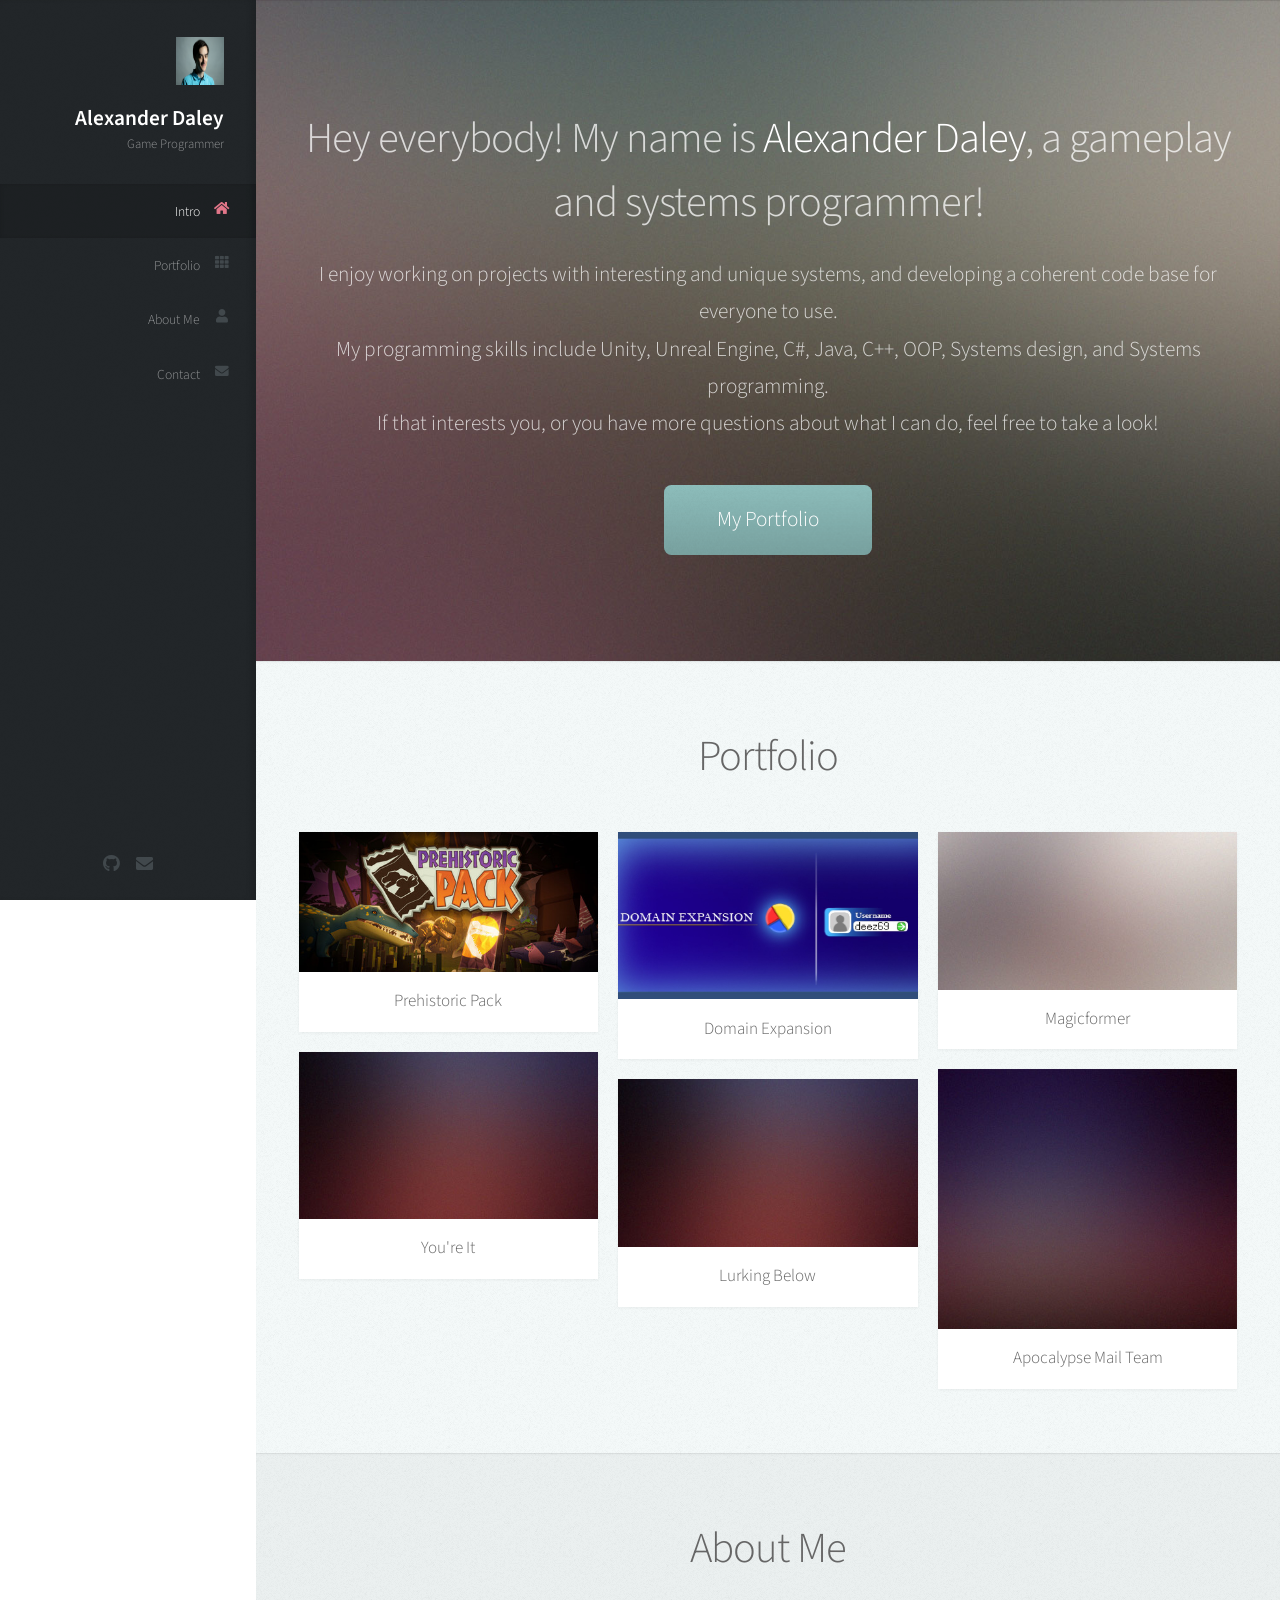
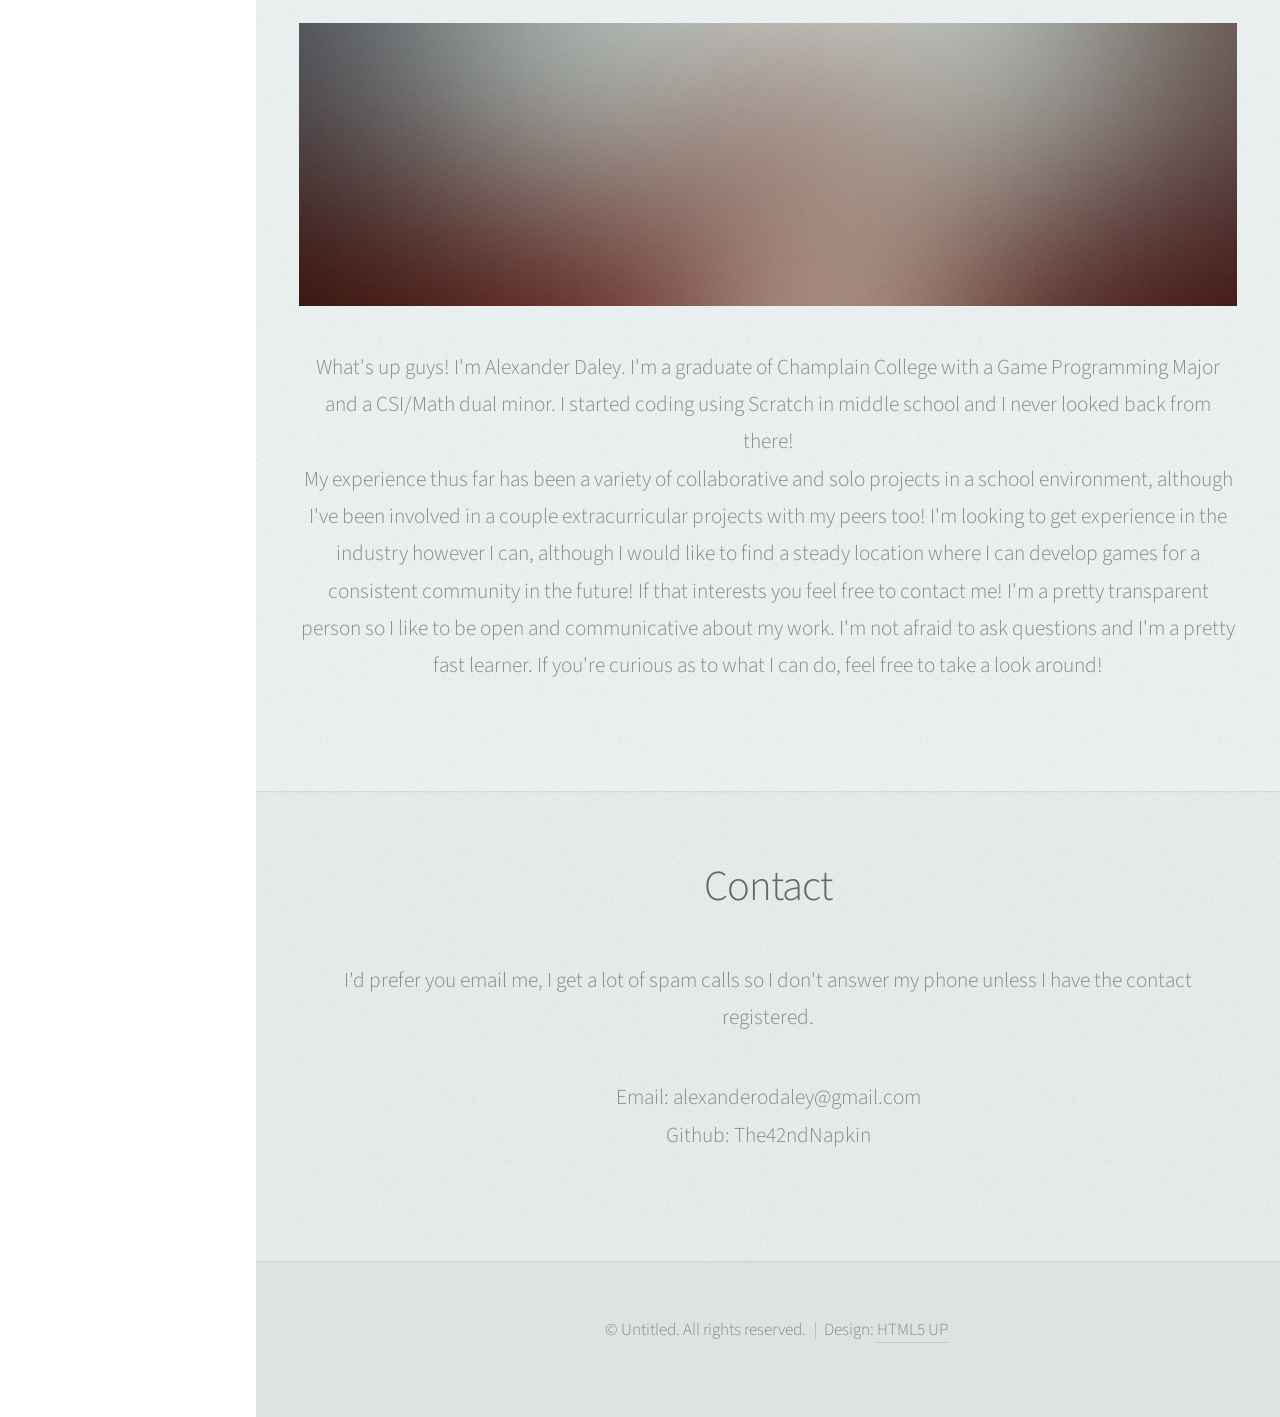
<file: index.html>
<!DOCTYPE HTML>
<!--
	Prologue by HTML5 UP
	html5up.net | @ajlkn
	Free for personal and commercial use under the CCA 3.0 license (html5up.net/license)
-->
<html>
	<head>
		<title>Alexander Daley</title>
		<meta charset="utf-8" />
		<meta name="viewport" content="width=device-width, initial-scale=1, user-scalable=no" />
		<link rel="stylesheet" href="assets/css/main.css" />
	</head>
	<body class="is-preload">

		<!-- Header -->
			<div id="header">

				<div class="top">

					<!-- Logo -->
						<div id="logo">
							<span class="image avatar48"><img src="images/AlexanderHeadshot.jpg" alt="" /></span>
							<h1 id="title">Alexander Daley</h1>
							<p>Game Programmer</p>
						</div>

					<!-- Nav -->
						<nav id="nav">
							<ul>
								<li><a href="#top" id="top-link"><span class="icon solid fa-home">Intro</span></a></li>
								<li><a href="#portfolio" id="portfolio-link"><span class="icon solid fa-th">Portfolio</span></a></li>
								<li><a href="#about" id="about-link"><span class="icon solid fa-user">About Me</span></a></li>
								<li><a href="#contact" id="contact-link"><span class="icon solid fa-envelope">Contact</span></a></li>
							</ul>
						</nav>

				</div>

				<div class="bottom">

					<!-- Social Icons -->
						<ul class="icons">
							<li><a href="https://github.com/The42ndNapkin" class="icon brands fa-github"><span class="label">Github</span></a></li>
							<li><a href="#" class="icon solid fa-envelope"><span class="label">Email</span></a></li>
						</ul>

				</div>

			</div>

		<!-- Main -->
			<div id="main">

				<!-- Intro -->
					<section id="top" class="one dark cover">
						<div class="container">

							<header>
								<h2 class="alt">Hey everybody!  My name is <strong>Alexander Daley</strong>, a gameplay and systems programmer!</h2>
								<p> I enjoy working on projects with interesting and unique systems, and developing a coherent code base for everyone to use.<br />
									My programming skills include Unity, Unreal Engine, C#, Java, C++, OOP, Systems design, and Systems programming.<br />
									If that interests you, or you have more questions about what I can do, feel free to take a look!</p>
								<!-- <a href="http://html5up.net/license">free</a>  This line is how you link to external pages with text (free is the text)-->
							</header>

							<footer>
								<a href="#portfolio" class="button scrolly">My Portfolio</a>
							</footer>

						</div>
					</section>

				<!-- Portfolio -->
					<section id="portfolio" class="two">
						<div class="container">

							<header>
								<h2>Portfolio</h2>
							</header>


							<div class="row">
								<div class="col-4 col-12-mobile">
									<article class="item">
										<a href="prehistoricPack.html" class="image fit"><img src="images/DinoPack/DinoPackHeader.jpg" alt="" /></a>
										<header>
											<h3>Prehistoric Pack</h3>
										</header>
									</article>
									<article class="item">
										<a href="#" class="image fit"><img src="images/pic05.jpg" alt="" /></a>
										<header>
											<h3>You're It</h3>
										</header>
									</article>
								</div>
								<div class="col-4 col-12-mobile">
									<article class="item">
										<a href="domainExpansion.html" class="image fit"><img src="images/DomainExpansion/DomainExpansionHeader.jpg" alt="" /></a>
										<header>
											<h3>Domain Expansion</h3>
										</header>
									</article>
									<article class="item">
										<a href="#" class="image fit"><img src="images/pic05.jpg" alt="" /></a>
										<header>
											<h3>Lurking Below</h3>
										</header>
									</article>
								</div>
								<div class="col-4 col-12-mobile">
									<article class="item">
										<a href="#" class="image fit"><img src="images/pic06.jpg" alt="" /></a>
										<header>
											<h3>Magicformer</h3>
										</header>
									</article>
									<article class="item">
										<a href="#" class="image fit"><img src="images/pic07.jpg" alt="" /></a>
										<header>
											<h3>Apocalypse Mail Team</h3>
										</header>
									</article>
								</div>
							</div>

						</div>
					</section>

				<!-- About Me -->
					<section id="about" class="three">
						<div class="container">

							<header>
								<h2>About Me</h2>
							</header>

							<a href="#" class="image featured"><img src="images/pic08.jpg" alt="" /></a>

							<p>
								What's up guys! I'm Alexander Daley.  I'm a graduate of Champlain College with a Game Programming Major and a CSI/Math dual minor.
								I started coding using Scratch in middle school and I never looked back from there!<br />
								My experience thus far has been a variety of collaborative and solo projects in a school environment, although I've been involved in a couple extracurricular projects with my peers too!
								I'm looking to get experience in the industry however I can, although I would like to find a steady location where I can develop games for a consistent community in the future!  If that interests you feel free to contact me!
								I'm a pretty transparent person so I like to be open and communicative about my work.  I'm not afraid to ask questions and I'm a pretty fast learner. 
								If you're curious as to what I can do, feel free to take a look around!
							</p>

						</div>
					</section>

				<!-- Contact -->
					<section id="contact" class="four">
						<div class="container">

							<header>
								<h2>Contact</h2>
							</header>

							<p>I'd prefer you email me, I get a lot of spam calls so I don't answer my phone unless I have the contact registered.</p>

							<p>Email: alexanderodaley@gmail.com <br />
							Github: The42ndNapkin <br />

							</p>

						</div>
					</section>

			</div>

		<!-- Footer -->
			<div id="footer">

				<!-- Copyright -->
					<ul class="copyright">
						<li>&copy; Untitled. All rights reserved.</li><li>Design: <a href="http://html5up.net">HTML5 UP</a></li>
					</ul>

			</div>

		<!-- Scripts -->
			<script src="assets/js/jquery.min.js"></script>
			<script src="assets/js/jquery.scrolly.min.js"></script>
			<script src="assets/js/jquery.scrollex.min.js"></script>
			<script src="assets/js/browser.min.js"></script>
			<script src="assets/js/breakpoints.min.js"></script>
			<script src="assets/js/util.js"></script>
			<script src="assets/js/main.js"></script>

	</body>
</html>
</file>
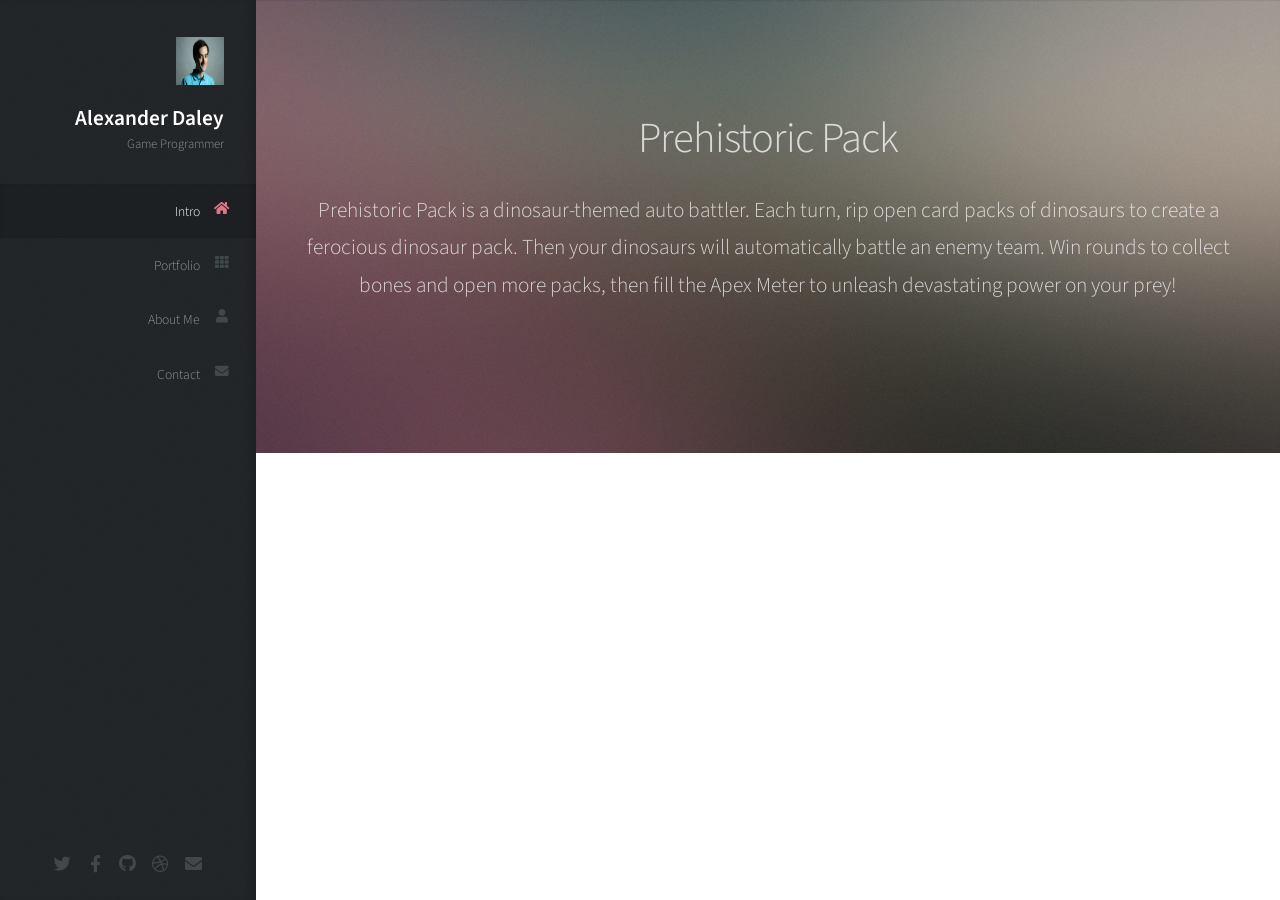
<file: jurassicPack.html>
<!DOCTYPE HTML>

<html>

    <head>
        <title>Jurassic Pack</title>
        <meta charset="utf-8" />
        <meta name="viewport" content="width=device-width, initial-scale=1, user-scalable=no" />
        <link rel="stylesheet" href="assets/css/main.css" />
    </head>
    <body class="is-preload">


        <!--Header-->
        <div id="header">

            <div class="top">

                <!-- Logo -->
                <div id="logo">
                    <span class="image avatar48"><img src="images/AlexanderHeadshot.jpg" alt="" /></span>
                    <h1 id="title">Alexander Daley</h1>
                    <p>Game Programmer</p>
                </div>

                <!-- Nav -->
                <nav id="nav">
                    <ul>
                        <li><a href="#top" id="top-link"><span class="icon solid fa-home">Intro</span></a></li>
                        <li><a href="#portfolio" id="portfolio-link"><span class="icon solid fa-th">Portfolio</span></a></li>
                        <li><a href="#about" id="about-link"><span class="icon solid fa-user">About Me</span></a></li>
                        <li><a href="#contact" id="contact-link"><span class="icon solid fa-envelope">Contact</span></a></li>
                    </ul>
                </nav>

            </div>

            <div class="bottom">

                <!-- Social Icons -->
                <ul class="icons">
                    <li><a href="#" class="icon brands fa-twitter"><span class="label">Twitter</span></a></li>
                    <li><a href="#" class="icon brands fa-facebook-f"><span class="label">Facebook</span></a></li>
                    <li><a href="https://github.com/The42ndNapkin" class="icon brands fa-github"><span class="label">Github</span></a></li>
                    <li><a href="#" class="icon brands fa-dribbble"><span class="label">Dribbble</span></a></li>
                    <li><a href="#" class="icon solid fa-envelope"><span class="label">Email</span></a></li>
                </ul>

            </div>

        </div>



        <!-- Main -->
        <div id="main">

            <section id="top" class="one dark cover">
                <div class="container">

                    <header>
                        <h2 class="alt">Prehistoric Pack</h2>
                        <p>
                            Prehistoric Pack is a dinosaur-themed auto battler.  Each turn, rip open card packs of dinosaurs to create a ferocious dinosaur pack.  Then your dinosaurs will automatically
                            battle an enemy team.  Win rounds to collect bones and open more packs, then fill the Apex Meter to unleash devastating power on your prey!
                        </p>
                    </header>


                </div>
            </section>
        </div>


        <!-- Scripts -->
        <script src="assets/js/jquery.min.js"></script>
        <script src="assets/js/jquery.scrolly.min.js"></script>
        <script src="assets/js/jquery.scrollex.min.js"></script>
        <script src="assets/js/browser.min.js"></script>
        <script src="assets/js/breakpoints.min.js"></script>
        <script src="assets/js/util.js"></script>
        <script src="assets/js/main.js"></script>

    </body>
</html>
</file>
<file: assets/css/main.css>
@import url("fontawesome-all.min.css");
@import url("https://fonts.googleapis.com/css?family=Source+Sans+Pro:300,300italic,400,600");

/*
	Prologue by HTML5 UP
	html5up.net | @ajlkn
	Free for personal and commercial use under the CCA 3.0 license (html5up.net/license)
*/

html, body, div, span, applet, object,
iframe, h1, h2, h3, h4, h5, h6, p, blockquote,
pre, a, abbr, acronym, address, big, cite,
code, del, dfn, em, img, ins, kbd, q, s, samp,
small, strike, strong, sub, sup, tt, var, b,
u, i, center, dl, dt, dd, ol, ul, li, fieldset,
form, label, legend, table, caption, tbody,
tfoot, thead, tr, th, td, article, aside,
canvas, details, embed, figure, figcaption,
footer, header, hgroup, menu, nav, output, ruby,
section, summary, time, mark, audio, video {
	margin: 0;
	padding: 0;
	border: 0;
	font-size: 100%;
	font: inherit;
	vertical-align: baseline;}

article, aside, details, figcaption, figure,
footer, header, hgroup, menu, nav, section {
	display: block;}

body {
	line-height: 1;
}

ol, ul {
	list-style: none;
}

blockquote, q {
	quotes: none;
}

	blockquote:before, blockquote:after, q:before, q:after {
		content: '';
		content: none;
	}

table {
	border-collapse: collapse;
	border-spacing: 0;
}

body {
	-webkit-text-size-adjust: none;
}

mark {
	background-color: transparent;
	color: inherit;
}

input::-moz-focus-inner {
	border: 0;
	padding: 0;
}

input, select, textarea {
	-moz-appearance: none;
	-webkit-appearance: none;
	-ms-appearance: none;
	appearance: none;
}

/* Basic */

	html {
		box-sizing: border-box;
	}

	*, *:before, *:after {
		box-sizing: inherit;
	}

	body {
		background: #fff;
		font-family: 'Source Sans Pro', sans-serif;
		font-size: 19pt;
		font-weight: 300;
		line-height: 1.75em;
		color: #888;
	}

		body.is-preload *, body.is-preload *:before, body.is-preload *:after {
			-moz-animation: none !important;
			-webkit-animation: none !important;
			-ms-animation: none !important;
			animation: none !important;
			-moz-transition: none !important;
			-webkit-transition: none !important;
			-ms-transition: none !important;
			transition: none !important;
		}

	input, textarea, select {
		font-family: 'Source Sans Pro', sans-serif;
		font-size: 19pt;
		font-weight: 300;
		line-height: 1.75em;
		color: #888;
	}

	h1, h2, h3, h4, h5, h6 {
		font-weight: 300;
		color: #666;
		line-height: 1.5em;
	}

	h1 a, h2 a, h3 a, h4 a, h5 a, h6 a {
		color: inherit;
		text-decoration: none;
	}

		h1 a strong, h2 a strong, h3 a strong, h4 a strong, h5 a strong, h6 a strong {
			color: #333;
		}

	h2 {
		font-size: 2em;
		letter-spacing: -1px;
	}

		h2.alt {
			color: #888;
		}

			h2.alt strong {
				color: #666;
			}

	h3 {
		font-size: 1.5em;
	}

	header {
		margin: 0 0 2em 0;
	}

		header > p {
			margin: 1em 0 0 0;
		}

	footer {
		margin: 2em 0 0 0;
	}

	strong, b {
		font-weight: 300;
		color: #666;
	}

	em, i {
		font-style: italic;
	}

	a {
		text-decoration: none;
		color: inherit;
		border-bottom: dotted 1px rgba(128, 128, 128, 0.5);
		-moz-transition: color 0.35s ease-in-out, border-bottom-color 0.35s ease-in-out;
		-webkit-transition: color 0.35s ease-in-out, border-bottom-color 0.35s ease-in-out;
		-ms-transition: color 0.35s ease-in-out, border-bottom-color 0.35s ease-in-out;
		transition: color 0.35s ease-in-out, border-bottom-color 0.35s ease-in-out;
		outline: 0;
	}

		a:hover {
			color: #E27689;
			border-bottom-color: rgba(255, 255, 255, 0);
		}

	sub {
		position: relative;
		top: 0.5em;
		font-size: 0.8em;
	}

	sup {
		position: relative;
		top: -0.5em;
		font-size: 0.8em;
	}

	hr {
		border: 0;
		border-top: solid 1px #ddd;
	}

	blockquote {
		border-left: solid 0.5em #ddd;
		padding: 1em 0 1em 2em;
		font-style: italic;
	}

	p, ul, ol, dl, table {
		margin-bottom: 2em;
	}

	br.clear {
		clear: both;
	}

/* Container */

	.container {
		margin: 0 auto;
		max-width: 100%;
		width: 1400px;
	}

		@media screen and (min-width: 961px) and (max-width: 1880px) {

			.container {
				width: 1200px;
			}

		}

		@media screen and (min-width: 961px) and (max-width: 1620px) {

			.container {
				width: 960px;
			}

		}

		@media screen and (min-width: 961px) and (max-width: 1320px) {

			.container {
				width: 100%;
			}

		}

		@media screen and (max-width: 960px) {

			.container {
				width: 100%;
			}

		}

		@media screen and (max-width: 736px) {

			.container {
				width: 100%;
			}

		}

/* Row */

	.row {
		display: flex;
		flex-wrap: wrap;
		box-sizing: border-box;
		align-items: stretch;
	}

		.row > * {
			box-sizing: border-box;
		}

		.row.gtr-uniform > * > :last-child {
			margin-bottom: 0;
		}

		.row.aln-left {
			justify-content: flex-start;
		}

		.row.aln-center {
			justify-content: center;
		}

		.row.aln-right {
			justify-content: flex-end;
		}

		.row.aln-top {
			align-items: flex-start;
		}

		.row.aln-middle {
			align-items: center;
		}

		.row.aln-bottom {
			align-items: flex-end;
		}

		.row > .imp {
			order: -1;
		}

		.row > .col-1 {
			width: 8.33333%;
		}

		.row > .off-1 {
			margin-left: 8.33333%;
		}

		.row > .col-2 {
			width: 16.66667%;
		}

		.row > .off-2 {
			margin-left: 16.66667%;
		}

		.row > .col-3 {
			width: 25%;
		}

		.row > .off-3 {
			margin-left: 25%;
		}

		.row > .col-4 {
			width: 33.33333%;
		}

		.row > .off-4 {
			margin-left: 33.33333%;
		}

		.row > .col-5 {
			width: 41.66667%;
		}

		.row > .off-5 {
			margin-left: 41.66667%;
		}

		.row > .col-6 {
			width: 50%;
		}

		.row > .off-6 {
			margin-left: 50%;
		}

		.row > .col-7 {
			width: 58.33333%;
		}

		.row > .off-7 {
			margin-left: 58.33333%;
		}

		.row > .col-8 {
			width: 66.66667%;
		}

		.row > .off-8 {
			margin-left: 66.66667%;
		}

		.row > .col-9 {
			width: 75%;
		}

		.row > .off-9 {
			margin-left: 75%;
		}

		.row > .col-10 {
			width: 83.33333%;
		}

		.row > .off-10 {
			margin-left: 83.33333%;
		}

		.row > .col-11 {
			width: 91.66667%;
		}

		.row > .off-11 {
			margin-left: 91.66667%;
		}

		.row > .col-12 {
			width: 100%;
		}

		.row > .off-12 {
			margin-left: 100%;
		}

		.row.gtr-0 {
			margin-top: 0px;
			margin-left: 0px;
		}

			.row.gtr-0 > * {
				padding: 0px 0 0 0px;
			}

			.row.gtr-0.gtr-uniform {
				margin-top: 0px;
			}

				.row.gtr-0.gtr-uniform > * {
					padding-top: 0px;
				}

		.row.gtr-25 {
			margin-top: -10px;
			margin-left: -10px;
		}

			.row.gtr-25 > * {
				padding: 10px 0 0 10px;
			}

			.row.gtr-25.gtr-uniform {
				margin-top: -10px;
			}

				.row.gtr-25.gtr-uniform > * {
					padding-top: 10px;
				}

		.row.gtr-50 {
			margin-top: -20px;
			margin-left: -20px;
		}

			.row.gtr-50 > * {
				padding: 20px 0 0 20px;
			}

			.row.gtr-50.gtr-uniform {
				margin-top: -20px;
			}

				.row.gtr-50.gtr-uniform > * {
					padding-top: 20px;
				}

		.row {
			margin-top: -40px;
			margin-left: -40px;
		}

			.row > * {
				padding: 40px 0 0 40px;
			}

			.row.gtr-uniform {
				margin-top: -40px;
			}

				.row.gtr-uniform > * {
					padding-top: 40px;
				}

		.row.gtr-150 {
			margin-top: -60px;
			margin-left: -60px;
		}

			.row.gtr-150 > * {
				padding: 60px 0 0 60px;
			}

			.row.gtr-150.gtr-uniform {
				margin-top: -60px;
			}

				.row.gtr-150.gtr-uniform > * {
					padding-top: 60px;
				}

		.row.gtr-200 {
			margin-top: -80px;
			margin-left: -80px;
		}

			.row.gtr-200 > * {
				padding: 80px 0 0 80px;
			}

			.row.gtr-200.gtr-uniform {
				margin-top: -80px;
			}

				.row.gtr-200.gtr-uniform > * {
					padding-top: 80px;
				}

		@media screen and (min-width: 961px) and (max-width: 1880px) {

			.row {
				display: flex;
				flex-wrap: wrap;
				box-sizing: border-box;
				align-items: stretch;
			}

				.row > * {
					box-sizing: border-box;
				}

				.row.gtr-uniform > * > :last-child {
					margin-bottom: 0;
				}

				.row.aln-left {
					justify-content: flex-start;
				}

				.row.aln-center {
					justify-content: center;
				}

				.row.aln-right {
					justify-content: flex-end;
				}

				.row.aln-top {
					align-items: flex-start;
				}

				.row.aln-middle {
					align-items: center;
				}

				.row.aln-bottom {
					align-items: flex-end;
				}

				.row > .imp-wide {
					order: -1;
				}

				.row > .col-1-wide {
					width: 8.33333%;
				}

				.row > .off-1-wide {
					margin-left: 8.33333%;
				}

				.row > .col-2-wide {
					width: 16.66667%;
				}

				.row > .off-2-wide {
					margin-left: 16.66667%;
				}

				.row > .col-3-wide {
					width: 25%;
				}

				.row > .off-3-wide {
					margin-left: 25%;
				}

				.row > .col-4-wide {
					width: 33.33333%;
				}

				.row > .off-4-wide {
					margin-left: 33.33333%;
				}

				.row > .col-5-wide {
					width: 41.66667%;
				}

				.row > .off-5-wide {
					margin-left: 41.66667%;
				}

				.row > .col-6-wide {
					width: 50%;
				}

				.row > .off-6-wide {
					margin-left: 50%;
				}

				.row > .col-7-wide {
					width: 58.33333%;
				}

				.row > .off-7-wide {
					margin-left: 58.33333%;
				}

				.row > .col-8-wide {
					width: 66.66667%;
				}

				.row > .off-8-wide {
					margin-left: 66.66667%;
				}

				.row > .col-9-wide {
					width: 75%;
				}

				.row > .off-9-wide {
					margin-left: 75%;
				}

				.row > .col-10-wide {
					width: 83.33333%;
				}

				.row > .off-10-wide {
					margin-left: 83.33333%;
				}

				.row > .col-11-wide {
					width: 91.66667%;
				}

				.row > .off-11-wide {
					margin-left: 91.66667%;
				}

				.row > .col-12-wide {
					width: 100%;
				}

				.row > .off-12-wide {
					margin-left: 100%;
				}

				.row.gtr-0 {
					margin-top: 0px;
					margin-left: 0px;
				}

					.row.gtr-0 > * {
						padding: 0px 0 0 0px;
					}

					.row.gtr-0.gtr-uniform {
						margin-top: 0px;
					}

						.row.gtr-0.gtr-uniform > * {
							padding-top: 0px;
						}

				.row.gtr-25 {
					margin-top: -10px;
					margin-left: -10px;
				}

					.row.gtr-25 > * {
						padding: 10px 0 0 10px;
					}

					.row.gtr-25.gtr-uniform {
						margin-top: -10px;
					}

						.row.gtr-25.gtr-uniform > * {
							padding-top: 10px;
						}

				.row.gtr-50 {
					margin-top: -20px;
					margin-left: -20px;
				}

					.row.gtr-50 > * {
						padding: 20px 0 0 20px;
					}

					.row.gtr-50.gtr-uniform {
						margin-top: -20px;
					}

						.row.gtr-50.gtr-uniform > * {
							padding-top: 20px;
						}

				.row {
					margin-top: -40px;
					margin-left: -40px;
				}

					.row > * {
						padding: 40px 0 0 40px;
					}

					.row.gtr-uniform {
						margin-top: -40px;
					}

						.row.gtr-uniform > * {
							padding-top: 40px;
						}

				.row.gtr-150 {
					margin-top: -60px;
					margin-left: -60px;
				}

					.row.gtr-150 > * {
						padding: 60px 0 0 60px;
					}

					.row.gtr-150.gtr-uniform {
						margin-top: -60px;
					}

						.row.gtr-150.gtr-uniform > * {
							padding-top: 60px;
						}

				.row.gtr-200 {
					margin-top: -80px;
					margin-left: -80px;
				}

					.row.gtr-200 > * {
						padding: 80px 0 0 80px;
					}

					.row.gtr-200.gtr-uniform {
						margin-top: -80px;
					}

						.row.gtr-200.gtr-uniform > * {
							padding-top: 80px;
						}

		}

		@media screen and (min-width: 961px) and (max-width: 1620px) {

			.row {
				display: flex;
				flex-wrap: wrap;
				box-sizing: border-box;
				align-items: stretch;
			}

				.row > * {
					box-sizing: border-box;
				}

				.row.gtr-uniform > * > :last-child {
					margin-bottom: 0;
				}

				.row.aln-left {
					justify-content: flex-start;
				}

				.row.aln-center {
					justify-content: center;
				}

				.row.aln-right {
					justify-content: flex-end;
				}

				.row.aln-top {
					align-items: flex-start;
				}

				.row.aln-middle {
					align-items: center;
				}

				.row.aln-bottom {
					align-items: flex-end;
				}

				.row > .imp-normal {
					order: -1;
				}

				.row > .col-1-normal {
					width: 8.33333%;
				}

				.row > .off-1-normal {
					margin-left: 8.33333%;
				}

				.row > .col-2-normal {
					width: 16.66667%;
				}

				.row > .off-2-normal {
					margin-left: 16.66667%;
				}

				.row > .col-3-normal {
					width: 25%;
				}

				.row > .off-3-normal {
					margin-left: 25%;
				}

				.row > .col-4-normal {
					width: 33.33333%;
				}

				.row > .off-4-normal {
					margin-left: 33.33333%;
				}

				.row > .col-5-normal {
					width: 41.66667%;
				}

				.row > .off-5-normal {
					margin-left: 41.66667%;
				}

				.row > .col-6-normal {
					width: 50%;
				}

				.row > .off-6-normal {
					margin-left: 50%;
				}

				.row > .col-7-normal {
					width: 58.33333%;
				}

				.row > .off-7-normal {
					margin-left: 58.33333%;
				}

				.row > .col-8-normal {
					width: 66.66667%;
				}

				.row > .off-8-normal {
					margin-left: 66.66667%;
				}

				.row > .col-9-normal {
					width: 75%;
				}

				.row > .off-9-normal {
					margin-left: 75%;
				}

				.row > .col-10-normal {
					width: 83.33333%;
				}

				.row > .off-10-normal {
					margin-left: 83.33333%;
				}

				.row > .col-11-normal {
					width: 91.66667%;
				}

				.row > .off-11-normal {
					margin-left: 91.66667%;
				}

				.row > .col-12-normal {
					width: 100%;
				}

				.row > .off-12-normal {
					margin-left: 100%;
				}

				.row.gtr-0 {
					margin-top: 0px;
					margin-left: 0px;
				}

					.row.gtr-0 > * {
						padding: 0px 0 0 0px;
					}

					.row.gtr-0.gtr-uniform {
						margin-top: 0px;
					}

						.row.gtr-0.gtr-uniform > * {
							padding-top: 0px;
						}

				.row.gtr-25 {
					margin-top: -10px;
					margin-left: -10px;
				}

					.row.gtr-25 > * {
						padding: 10px 0 0 10px;
					}

					.row.gtr-25.gtr-uniform {
						margin-top: -10px;
					}

						.row.gtr-25.gtr-uniform > * {
							padding-top: 10px;
						}

				.row.gtr-50 {
					margin-top: -20px;
					margin-left: -20px;
				}

					.row.gtr-50 > * {
						padding: 20px 0 0 20px;
					}

					.row.gtr-50.gtr-uniform {
						margin-top: -20px;
					}

						.row.gtr-50.gtr-uniform > * {
							padding-top: 20px;
						}

				.row {
					margin-top: -40px;
					margin-left: -40px;
				}

					.row > * {
						padding: 40px 0 0 40px;
					}

					.row.gtr-uniform {
						margin-top: -40px;
					}

						.row.gtr-uniform > * {
							padding-top: 40px;
						}

				.row.gtr-150 {
					margin-top: -60px;
					margin-left: -60px;
				}

					.row.gtr-150 > * {
						padding: 60px 0 0 60px;
					}

					.row.gtr-150.gtr-uniform {
						margin-top: -60px;
					}

						.row.gtr-150.gtr-uniform > * {
							padding-top: 60px;
						}

				.row.gtr-200 {
					margin-top: -80px;
					margin-left: -80px;
				}

					.row.gtr-200 > * {
						padding: 80px 0 0 80px;
					}

					.row.gtr-200.gtr-uniform {
						margin-top: -80px;
					}

						.row.gtr-200.gtr-uniform > * {
							padding-top: 80px;
						}

		}

		@media screen and (min-width: 961px) and (max-width: 1320px) {

			.row {
				display: flex;
				flex-wrap: wrap;
				box-sizing: border-box;
				align-items: stretch;
			}

				.row > * {
					box-sizing: border-box;
				}

				.row.gtr-uniform > * > :last-child {
					margin-bottom: 0;
				}

				.row.aln-left {
					justify-content: flex-start;
				}

				.row.aln-center {
					justify-content: center;
				}

				.row.aln-right {
					justify-content: flex-end;
				}

				.row.aln-top {
					align-items: flex-start;
				}

				.row.aln-middle {
					align-items: center;
				}

				.row.aln-bottom {
					align-items: flex-end;
				}

				.row > .imp-narrow {
					order: -1;
				}

				.row > .col-1-narrow {
					width: 8.33333%;
				}

				.row > .off-1-narrow {
					margin-left: 8.33333%;
				}

				.row > .col-2-narrow {
					width: 16.66667%;
				}

				.row > .off-2-narrow {
					margin-left: 16.66667%;
				}

				.row > .col-3-narrow {
					width: 25%;
				}

				.row > .off-3-narrow {
					margin-left: 25%;
				}

				.row > .col-4-narrow {
					width: 33.33333%;
				}

				.row > .off-4-narrow {
					margin-left: 33.33333%;
				}

				.row > .col-5-narrow {
					width: 41.66667%;
				}

				.row > .off-5-narrow {
					margin-left: 41.66667%;
				}

				.row > .col-6-narrow {
					width: 50%;
				}

				.row > .off-6-narrow {
					margin-left: 50%;
				}

				.row > .col-7-narrow {
					width: 58.33333%;
				}

				.row > .off-7-narrow {
					margin-left: 58.33333%;
				}

				.row > .col-8-narrow {
					width: 66.66667%;
				}

				.row > .off-8-narrow {
					margin-left: 66.66667%;
				}

				.row > .col-9-narrow {
					width: 75%;
				}

				.row > .off-9-narrow {
					margin-left: 75%;
				}

				.row > .col-10-narrow {
					width: 83.33333%;
				}

				.row > .off-10-narrow {
					margin-left: 83.33333%;
				}

				.row > .col-11-narrow {
					width: 91.66667%;
				}

				.row > .off-11-narrow {
					margin-left: 91.66667%;
				}

				.row > .col-12-narrow {
					width: 100%;
				}

				.row > .off-12-narrow {
					margin-left: 100%;
				}

				.row.gtr-0 {
					margin-top: 0px;
					margin-left: 0px;
				}

					.row.gtr-0 > * {
						padding: 0px 0 0 0px;
					}

					.row.gtr-0.gtr-uniform {
						margin-top: 0px;
					}

						.row.gtr-0.gtr-uniform > * {
							padding-top: 0px;
						}

				.row.gtr-25 {
					margin-top: -5px;
					margin-left: -5px;
				}

					.row.gtr-25 > * {
						padding: 5px 0 0 5px;
					}

					.row.gtr-25.gtr-uniform {
						margin-top: -5px;
					}

						.row.gtr-25.gtr-uniform > * {
							padding-top: 5px;
						}

				.row.gtr-50 {
					margin-top: -10px;
					margin-left: -10px;
				}

					.row.gtr-50 > * {
						padding: 10px 0 0 10px;
					}

					.row.gtr-50.gtr-uniform {
						margin-top: -10px;
					}

						.row.gtr-50.gtr-uniform > * {
							padding-top: 10px;
						}

				.row {
					margin-top: -20px;
					margin-left: -20px;
				}

					.row > * {
						padding: 20px 0 0 20px;
					}

					.row.gtr-uniform {
						margin-top: -20px;
					}

						.row.gtr-uniform > * {
							padding-top: 20px;
						}

				.row.gtr-150 {
					margin-top: -30px;
					margin-left: -30px;
				}

					.row.gtr-150 > * {
						padding: 30px 0 0 30px;
					}

					.row.gtr-150.gtr-uniform {
						margin-top: -30px;
					}

						.row.gtr-150.gtr-uniform > * {
							padding-top: 30px;
						}

				.row.gtr-200 {
					margin-top: -40px;
					margin-left: -40px;
				}

					.row.gtr-200 > * {
						padding: 40px 0 0 40px;
					}

					.row.gtr-200.gtr-uniform {
						margin-top: -40px;
					}

						.row.gtr-200.gtr-uniform > * {
							padding-top: 40px;
						}

		}

		@media screen and (max-width: 960px) {

			.row {
				display: flex;
				flex-wrap: wrap;
				box-sizing: border-box;
				align-items: stretch;
			}

				.row > * {
					box-sizing: border-box;
				}

				.row.gtr-uniform > * > :last-child {
					margin-bottom: 0;
				}

				.row.aln-left {
					justify-content: flex-start;
				}

				.row.aln-center {
					justify-content: center;
				}

				.row.aln-right {
					justify-content: flex-end;
				}

				.row.aln-top {
					align-items: flex-start;
				}

				.row.aln-middle {
					align-items: center;
				}

				.row.aln-bottom {
					align-items: flex-end;
				}

				.row > .imp-narrower {
					order: -1;
				}

				.row > .col-1-narrower {
					width: 8.33333%;
				}

				.row > .off-1-narrower {
					margin-left: 8.33333%;
				}

				.row > .col-2-narrower {
					width: 16.66667%;
				}

				.row > .off-2-narrower {
					margin-left: 16.66667%;
				}

				.row > .col-3-narrower {
					width: 25%;
				}

				.row > .off-3-narrower {
					margin-left: 25%;
				}

				.row > .col-4-narrower {
					width: 33.33333%;
				}

				.row > .off-4-narrower {
					margin-left: 33.33333%;
				}

				.row > .col-5-narrower {
					width: 41.66667%;
				}

				.row > .off-5-narrower {
					margin-left: 41.66667%;
				}

				.row > .col-6-narrower {
					width: 50%;
				}

				.row > .off-6-narrower {
					margin-left: 50%;
				}

				.row > .col-7-narrower {
					width: 58.33333%;
				}

				.row > .off-7-narrower {
					margin-left: 58.33333%;
				}

				.row > .col-8-narrower {
					width: 66.66667%;
				}

				.row > .off-8-narrower {
					margin-left: 66.66667%;
				}

				.row > .col-9-narrower {
					width: 75%;
				}

				.row > .off-9-narrower {
					margin-left: 75%;
				}

				.row > .col-10-narrower {
					width: 83.33333%;
				}

				.row > .off-10-narrower {
					margin-left: 83.33333%;
				}

				.row > .col-11-narrower {
					width: 91.66667%;
				}

				.row > .off-11-narrower {
					margin-left: 91.66667%;
				}

				.row > .col-12-narrower {
					width: 100%;
				}

				.row > .off-12-narrower {
					margin-left: 100%;
				}

				.row.gtr-0 {
					margin-top: 0px;
					margin-left: 0px;
				}

					.row.gtr-0 > * {
						padding: 0px 0 0 0px;
					}

					.row.gtr-0.gtr-uniform {
						margin-top: 0px;
					}

						.row.gtr-0.gtr-uniform > * {
							padding-top: 0px;
						}

				.row.gtr-25 {
					margin-top: -5px;
					margin-left: -5px;
				}

					.row.gtr-25 > * {
						padding: 5px 0 0 5px;
					}

					.row.gtr-25.gtr-uniform {
						margin-top: -5px;
					}

						.row.gtr-25.gtr-uniform > * {
							padding-top: 5px;
						}

				.row.gtr-50 {
					margin-top: -10px;
					margin-left: -10px;
				}

					.row.gtr-50 > * {
						padding: 10px 0 0 10px;
					}

					.row.gtr-50.gtr-uniform {
						margin-top: -10px;
					}

						.row.gtr-50.gtr-uniform > * {
							padding-top: 10px;
						}

				.row {
					margin-top: -20px;
					margin-left: -20px;
				}

					.row > * {
						padding: 20px 0 0 20px;
					}

					.row.gtr-uniform {
						margin-top: -20px;
					}

						.row.gtr-uniform > * {
							padding-top: 20px;
						}

				.row.gtr-150 {
					margin-top: -30px;
					margin-left: -30px;
				}

					.row.gtr-150 > * {
						padding: 30px 0 0 30px;
					}

					.row.gtr-150.gtr-uniform {
						margin-top: -30px;
					}

						.row.gtr-150.gtr-uniform > * {
							padding-top: 30px;
						}

				.row.gtr-200 {
					margin-top: -40px;
					margin-left: -40px;
				}

					.row.gtr-200 > * {
						padding: 40px 0 0 40px;
					}

					.row.gtr-200.gtr-uniform {
						margin-top: -40px;
					}

						.row.gtr-200.gtr-uniform > * {
							padding-top: 40px;
						}

		}

		@media screen and (max-width: 736px) {

			.row {
				display: flex;
				flex-wrap: wrap;
				box-sizing: border-box;
				align-items: stretch;
			}

				.row > * {
					box-sizing: border-box;
				}

				.row.gtr-uniform > * > :last-child {
					margin-bottom: 0;
				}

				.row.aln-left {
					justify-content: flex-start;
				}

				.row.aln-center {
					justify-content: center;
				}

				.row.aln-right {
					justify-content: flex-end;
				}

				.row.aln-top {
					align-items: flex-start;
				}

				.row.aln-middle {
					align-items: center;
				}

				.row.aln-bottom {
					align-items: flex-end;
				}

				.row > .imp-mobile {
					order: -1;
				}

				.row > .col-1-mobile {
					width: 8.33333%;
				}

				.row > .off-1-mobile {
					margin-left: 8.33333%;
				}

				.row > .col-2-mobile {
					width: 16.66667%;
				}

				.row > .off-2-mobile {
					margin-left: 16.66667%;
				}

				.row > .col-3-mobile {
					width: 25%;
				}

				.row > .off-3-mobile {
					margin-left: 25%;
				}

				.row > .col-4-mobile {
					width: 33.33333%;
				}

				.row > .off-4-mobile {
					margin-left: 33.33333%;
				}

				.row > .col-5-mobile {
					width: 41.66667%;
				}

				.row > .off-5-mobile {
					margin-left: 41.66667%;
				}

				.row > .col-6-mobile {
					width: 50%;
				}

				.row > .off-6-mobile {
					margin-left: 50%;
				}

				.row > .col-7-mobile {
					width: 58.33333%;
				}

				.row > .off-7-mobile {
					margin-left: 58.33333%;
				}

				.row > .col-8-mobile {
					width: 66.66667%;
				}

				.row > .off-8-mobile {
					margin-left: 66.66667%;
				}

				.row > .col-9-mobile {
					width: 75%;
				}

				.row > .off-9-mobile {
					margin-left: 75%;
				}

				.row > .col-10-mobile {
					width: 83.33333%;
				}

				.row > .off-10-mobile {
					margin-left: 83.33333%;
				}

				.row > .col-11-mobile {
					width: 91.66667%;
				}

				.row > .off-11-mobile {
					margin-left: 91.66667%;
				}

				.row > .col-12-mobile {
					width: 100%;
				}

				.row > .off-12-mobile {
					margin-left: 100%;
				}

				.row.gtr-0 {
					margin-top: 0px;
					margin-left: 0px;
				}

					.row.gtr-0 > * {
						padding: 0px 0 0 0px;
					}

					.row.gtr-0.gtr-uniform {
						margin-top: 0px;
					}

						.row.gtr-0.gtr-uniform > * {
							padding-top: 0px;
						}

				.row.gtr-25 {
					margin-top: -5px;
					margin-left: -5px;
				}

					.row.gtr-25 > * {
						padding: 5px 0 0 5px;
					}

					.row.gtr-25.gtr-uniform {
						margin-top: -5px;
					}

						.row.gtr-25.gtr-uniform > * {
							padding-top: 5px;
						}

				.row.gtr-50 {
					margin-top: -10px;
					margin-left: -10px;
				}

					.row.gtr-50 > * {
						padding: 10px 0 0 10px;
					}

					.row.gtr-50.gtr-uniform {
						margin-top: -10px;
					}

						.row.gtr-50.gtr-uniform > * {
							padding-top: 10px;
						}

				.row {
					margin-top: -20px;
					margin-left: -20px;
				}

					.row > * {
						padding: 20px 0 0 20px;
					}

					.row.gtr-uniform {
						margin-top: -20px;
					}

						.row.gtr-uniform > * {
							padding-top: 20px;
						}

				.row.gtr-150 {
					margin-top: -30px;
					margin-left: -30px;
				}

					.row.gtr-150 > * {
						padding: 30px 0 0 30px;
					}

					.row.gtr-150.gtr-uniform {
						margin-top: -30px;
					}

						.row.gtr-150.gtr-uniform > * {
							padding-top: 30px;
						}

				.row.gtr-200 {
					margin-top: -40px;
					margin-left: -40px;
				}

					.row.gtr-200 > * {
						padding: 40px 0 0 40px;
					}

					.row.gtr-200.gtr-uniform {
						margin-top: -40px;
					}

						.row.gtr-200.gtr-uniform > * {
							padding-top: 40px;
						}

		}

/* Sections/Article */

	section, article {
		margin-bottom: 3em;
	}

		section > :last-child,
		section > .container, section:last-child, article > :last-child,
		article > .container, article:last-child {
			margin-bottom: 0;
		}

		.row > section, .row > article {
			margin-bottom: 0;
		}

/* Image */

	.image {
		display: inline-block;
		border: 0;
	}

		.image img {
			display: block;
			width: 100%;
		}

		.image.avatar48 {
			width: 48px;
			height: 48px;
			background: #f00;
		}

			.image.avatar48 img {
				width: 48px;
				height: 48px;
			}

		.image.fit {
			display: block;
			width: 100%;
		}

		.image.featured {
			display: block;
			width: 100%;
			margin: 0 0 2em 0;
		}

		.image.left {
			float: left;
			margin: 0 2em 2em 0;
		}

		.image.centered {
			display: block;
			margin: 0 0 2em 0;
		}

			.image.centered img {
				margin: 0 auto;
				width: auto;
			}

/* List */

	ul {
		list-style: disc;
		padding-left: 1em;
	}

		ul li {
			padding-left: 0.5em;
		}

	ol {
		list-style: decimal;
		padding-left: 1.25em;
	}

		ol li {
			padding-left: 0.25em;
		}

/* Icons */

	ul.icons {
		cursor: default;
		list-style: none;
		padding-left: 0;
	}

		ul.icons li {
			display: inline-block;
			padding-left: 0;
		}

		ul.icons a {
			display: inline-block;
			width: 2em;
			height: 2em;
			line-height: 2em;
			text-align: center;
			border: 0;
		}

/* Form */

	form label {
		display: block;
		text-align: left;
		margin-bottom: 0.5em;
	}

	form input[type="text"],
	form input[type="email"],
	form input[type="password"],
	form select,
	form textarea {
		position: relative;
		-webkit-appearance: none;
		display: block;
		border: 0;
		outline: 0;
		background: #fff;
		background: rgba(255, 255, 255, 0.75);
		width: 100%;
		border-radius: 0.35em;
		padding: 0.75em 1em 0.75em 1em;
		box-shadow: inset 0 0.1em 0.1em 0 rgba(0, 0, 0, 0.05);
		border: solid 1px rgba(0, 0, 0, 0.15);
		-moz-transition: all 0.35s ease-in-out;
		-webkit-transition: all 0.35s ease-in-out;
		-ms-transition: all 0.35s ease-in-out;
		transition: all 0.35s ease-in-out;
	}

		form input[type="text"]:focus,
		form input[type="email"]:focus,
		form input[type="password"]:focus,
		form select:focus,
		form textarea:focus {
			box-shadow: 0 0 2px 1px #8ebebc;
			background: #fff;
		}

	form input[type="text"],
	form input[type="email"],
	form input[type="password"],
	form select {
		line-height: 1.25em;
	}

	form textarea {
		min-height: 14em;
	}

	form ::-webkit-input-placeholder {
		color: #555 !important;
	}

	form :-moz-placeholder {
		color: #555 !important;
	}

	form ::-moz-placeholder {
		color: #555 !important;
	}

	form :-ms-input-placeholder {
		color: #555 !important;
	}

	form ::-moz-focus-inner {
		border: 0;
	}

/* Table */

	table {
		width: 100%;
		text-align: left;
	}

		table tbody tr:nth-child(2n+2) {
			background: #f4f4f4;
		}

		table td {
			padding: 0.5em 1em 0.5em 1em;
		}

		table th {
			text-align: left;
			padding: 0.5em 1em 0.5em 1em;
			color: #fff;
			background: #222729 url("images/overlay.png");
		}

		table thead {
			background: #444;
			color: #fff;
		}

		table tfoot {
			background: #eee;
		}

/* Button */

	input[type="button"],
	input[type="submit"],
	input[type="reset"],
	button,
	.button {
		position: relative;
		display: inline-block;
		border-radius: 0.35em;
		color: #fff !important;
		text-decoration: none;
		padding: 0.75em 2.5em 0.75em 2.5em;
		background-color: #8ebebc;
		border: 0;
		cursor: pointer;
		background-image: -moz-linear-gradient(top, rgba(0, 0, 0, 0), rgba(0, 0, 0, 0.15)), url("images/overlay.png");
		background-image: -webkit-linear-gradient(top, rgba(0, 0, 0, 0), rgba(0, 0, 0, 0.15)), url("images/overlay.png");
		background-image: -ms-linear-gradient(top, rgba(0, 0, 0, 0), rgba(0, 0, 0, 0.15)), url("images/overlay.png");
		background-image: linear-gradient(top, rgba(0, 0, 0, 0), rgba(0, 0, 0, 0.15)), url("images/overlay.png");
		-moz-transition: background-color 0.35s ease-in-out;
		-webkit-transition: background-color 0.35s ease-in-out;
		-ms-transition: background-color 0.35s ease-in-out;
		transition: background-color 0.35s ease-in-out;
	}

		input[type="button"]:hover,
		input[type="submit"]:hover,
		input[type="reset"]:hover,
		button:hover,
		.button:hover {
			background-color: #9ececc;
		}

		input[type="button"]:active,
		input[type="submit"]:active,
		input[type="reset"]:active,
		button:active,
		.button:active {
			background-color: #7eaeac;
		}

/* Item */

	.item {
		box-shadow: 0 0.05em 0.15em 0 rgba(0, 0, 0, 0.05);
		margin-bottom: 40px;
	}

		.item header {
			background: #fff;
			margin: 0;
			padding: 1em 0 1em 0;
			font-size: 0.8em;
		}

			.item header h3 {
				font-size: 1em;
			}

/* Icons */

	.icon {
		text-decoration: none;
		text-decoration: none;
	}

		.icon:before {
			-moz-osx-font-smoothing: grayscale;
			-webkit-font-smoothing: antialiased;
			display: inline-block;
			font-style: normal;
			font-variant: normal;
			text-rendering: auto;
			line-height: 1;
			text-transform: none !important;
			font-family: 'Font Awesome 5 Free';
			font-weight: 400;
		}

		.icon:before {
			line-height: inherit;
		}

		.icon > .label {
			display: none;
		}

		.icon.solid:before {
			font-weight: 900;
		}

		.icon.brands:before {
			font-family: 'Font Awesome 5 Brands';
		}

/* Header */

	#header {
		display: -moz-flex;
		display: -webkit-flex;
		display: -ms-flex;
		display: flex;
		-moz-flex-direction: column;
		-webkit-flex-direction: column;
		-ms-flex-direction: column;
		flex-direction: column;
		-moz-justify-content: space-between;
		-webkit-justify-content: space-between;
		-ms-justify-content: space-between;
		justify-content: space-between;
		background: #222629 url("images/overlay.png");
		box-shadow: inset -0.25em 0 0.25em 0 rgba(0, 0, 0, 0.1);
		color: #fff;
		height: 100%;
		left: 0;
		overflow-y: auto;
		position: fixed;
		text-align: right;
		top: 0;
		width: 375px;
	}

		#header .top {
			-moz-flex-grow: 1;
			-webkit-flex-grow: 1;
			-ms-flex-grow: 1;
			flex-grow: 1;
		}

		#header .bottom {
			-moz-flex-shrink: 0;
			-webkit-flex-shrink: 0;
			-ms-flex-shrink: 0;
			flex-shrink: 0;
			padding: 1.5em 0 0.75em 0;
		}

			#header .bottom > :last-child {
				margin-bottom: 0;
			}

		#header .icons {
			font-size: 0.8em;
			text-align: center;
		}

			#header .icons a {
				color: #41484c;
				-moz-transition: color 0.35s ease-in-out;
				-webkit-transition: color 0.35s ease-in-out;
				-ms-transition: color 0.35s ease-in-out;
				transition: color 0.35s ease-in-out;
			}

				#header .icons a:hover {
					color: #fff;
				}

	#logo {
		position: relative;
		margin: 1.75em 1.5em 1.5em 1.5em;
		min-height: 48px;
		cursor: default;
	}

		#logo h1 {
			position: relative;
			color: #fff;
			font-weight: 600;
			font-size: 1em;
			line-height: 1em;
		}

		#logo p {
			position: relative;
			display: block;
			font-size: 0.6em;
			color: rgba(255, 255, 255, 0.5);
			line-height: 1.25em;
			margin: 0.5em 0 0 0;
		}

		#logo .image {
			position: absolute;
			left: 0;
			top: 0;
		}

	#nav ul {
		list-style: none;
		padding-left: 0;
		margin-bottom: 0;
	}

		#nav ul li {
			padding-left: 0;
		}

			#nav ul li a {
				display: block;
				padding: 0.5em 1.5em 0.5em 1.5em;
				color: rgba(255, 255, 255, 0.5);
				text-decoration: none;
				outline: 0;
				border: 0;
				-moz-transition: none;
				-webkit-transition: none;
				-ms-transition: none;
				transition: none;
			}

				#nav ul li a span {
					position: relative;
					display: block;
					font-size: 0.8em;
				}

					#nav ul li a span:before {
						position: absolute;
						left: 0;
						color: #41484c;
						text-align: center;
						width: 1.25em;
						line-height: 1.75em;
					}

				#nav ul li a.active {
					background: rgba(0, 0, 0, 0.15);
					box-shadow: inset 0 0 0.25em 0 rgba(0, 0, 0, 0.125);
					color: #fff;
				}

					#nav ul li a.active span:before {
						color: #e27689;
					}

/* Footer */

	#footer {
		margin-left: 375px;
		text-align: center;
		background-color: #dce3e2;
		padding: 3em 0 4em 0;
		box-shadow: inset 0 1px 0 0 rgba(0, 0, 0, 0.05), inset 0 0.1em 0.1em 0 rgba(0, 0, 0, 0.025);
		font-size: 0.8em;
	}

		#footer .copyright {
			cursor: default;
			margin: 0;
		}

			#footer .copyright li {
				display: inline-block;
				line-height: 1em;
				border-left: solid 1px rgba(128, 128, 128, 0.35);
				padding: 0 0 0 0.5em;
				margin: 0 0 0 0.5em;
			}

				#footer .copyright li:first-child {
					border-left: 0;
					padding-left: 0;
					margin-left: 0;
				}

/* Main */

	#main {
		margin-left: 375px;
	}

		#main > section {
			margin: 0;
			overflow: hidden;
			padding: 4em 0;
			box-shadow: inset 0 1px 0 0 rgba(0, 0, 0, 0.05), inset 0 0.1em 0.1em 0 rgba(0, 0, 0, 0.025);
			text-align: center;
			background-image: url("images/overlay.png");
		}

			#main > section.dark {
				color: #ddd;
				color: rgba(255, 255, 255, 0.75);
			}

				#main > section.dark h2, #main > section.dark h3, #main > section.dark h4, #main > section.dark h5, #main > section.dark h6 {
					color: inherit;
				}

				#main > section.dark strong {
					color: #fff;
					border-color: inherit;
				}

				#main > section.dark a {
					color: #fff;
					border-color: inherit;
				}

					#main > section.dark a:hover {
						border-bottom-color: rgba(255, 255, 255, 0);
					}

			#main > section.cover {
				padding: 10em 0;
				background-size: cover;
				background-position: center center;
			}

			#main > section.one {
				background-color: #81918E;
				background-image: url("../../images/banner.jpg");
			}

			#main > section.two {
				background-color: #f5fafa;
			}

			#main > section.three {
				background-color: #ecf1f1;
			}

			#main > section.four {
				background-color: #e8edec;
			}

/* Wide */

	@media screen and (min-width: 961px) and (max-width: 1880px) {

		/* Basic */

			body, input, textarea, select {
				font-size: 17pt;
			}

		/* Header */

			#header {
				width: 300px;
			}

		/* Footer */

			#footer {
				margin-left: 300px;
			}

		/* Main */

			#main {
				margin-left: 300px;
			}

	}

/* Normal */

	@media screen and (min-width: 961px) and (max-width: 1620px) {

		/* Main */

			#main > section {
				padding: 3em 0;
			}

			#main section.cover {
				padding: 5em 0;
			}

	}

/* Narrow */

	@media screen and (min-width: 961px) and (max-width: 1320px) {

		/* Basic */

			body, input, textarea, select {
				font-size: 16pt;
			}

			.container {
				padding: 0 2em 0 2em;
			}

		/* Icons */

			ul.icons li a {
				width: 1.75em;
			}

		/* Item */

			.item {
				margin-bottom: 20px;
			}

		/* Header */

			#header {
				width: 20%;
			}

			#logo .image {
				position: relative;
				margin: 0 0 0.5em 0;
			}

			#nav ul li a {
				font-size: 0.8em;
				padding-top: 0.5em;
				padding-bottom: 0.5em;
			}

				#nav ul li a span {
					padding-right: 2.25em;
				}

					#nav ul li a span:before {
						left: 100%;
						margin-left: -1.25em;
						line-height: 2.25em;
					}

		/* Footer */

			#footer {
				margin-left: 20%;
			}

		/* Main */

			#main {
				margin-left: 20%;
			}

	}

/* Narrower */

	#headerToggle {
		display: none;
	}

	@media screen and (max-width: 960px) {

		/* Basic */

			html, body {
				overflow-x: hidden;
			}

			body, input, textarea, select {
				font-size: 16pt;
			}

			header br {
				display: none;
			}

			.container {
				padding: 0 2em 0 2em;
			}

		/* Item */

			.item {
				margin-bottom: 15px;
			}

		/* Icons */

			ul.icons a {
				width: 1.75em;
				font-size: 1.25em;
			}

		/* Header */

			#header {
				-moz-backface-visibility: hidden;
				-webkit-backface-visibility: hidden;
				-ms-backface-visibility: hidden;
				backface-visibility: hidden;
				-moz-transform: translateX(-275px);
				-webkit-transform: translateX(-275px);
				-ms-transform: translateX(-275px);
				transform: translateX(-275px);
				-moz-transition: -moz-transform 0.5s ease;
				-webkit-transition: -webkit-transform 0.5s ease;
				-ms-transition: -ms-transform 0.5s ease;
				transition: transform 0.5s ease;
				-webkit-overflow-scrolling: touch;
				display: block;
				height: 100%;
				left: 0;
				overflow-y: auto;
				position: fixed;
				top: 0;
				width: 275px;
				z-index: 10002;
				width: 275px;
				background: #222729 url("images/overlay.png");
				box-shadow: inset -0.25em 0 0.25em 0 rgba(0, 0, 0, 0.125);
			}

				#header .top {
					position: relative;
				}

				#header .bottom {
					border-top: solid 1px rgba(255, 255, 255, 0.05);
					box-shadow: 0 -1px 0 0 rgba(0, 0, 0, 0.15);
					padding-top: 2em;
					margin-top: 2em;
					position: relative;
				}

			#logo {
				margin: 1.5em 1.25em 1.25em 1.25em;
			}

			#nav ul li a {
				padding: 0.5em 1.25em 0.5em 1.25em;
			}

			#headerToggle {
				-moz-backface-visibility: hidden;
				-webkit-backface-visibility: hidden;
				-ms-backface-visibility: hidden;
				backface-visibility: hidden;
				-moz-transition: -moz-transform 0.5s ease;
				-webkit-transition: -webkit-transform 0.5s ease;
				-ms-transition: -ms-transform 0.5s ease;
				transition: transform 0.5s ease;
				display: block;
				height: 2.25em;
				left: 0;
				position: fixed;
				top: 0;
				width: 3.25em;
				z-index: 10001;
			}

				#headerToggle .toggle {
					text-decoration: none;
					position: absolute;
					left: 0;
					top: 0;
					width: 100%;
					height: 100%;
					outline: 0;
					border: 0;
				}

					#headerToggle .toggle:before {
						-moz-osx-font-smoothing: grayscale;
						-webkit-font-smoothing: antialiased;
						display: inline-block;
						font-style: normal;
						font-variant: normal;
						text-rendering: auto;
						line-height: 1;
						text-transform: none !important;
						font-family: 'Font Awesome 5 Free';
						font-weight: 900;
					}

					#headerToggle .toggle:before {
						text-decoration: none;
						content: '\f0c9';
						color: #fff;
						font-size: 18px;
						background: rgba(128, 136, 144, 0.5);
						border-radius: 0.35em;
						text-align: center;
						position: absolute;
						left: 0.5em;
						top: 0.5em;
						display: block;
						width: 3.25em;
						height: 2.25em;
						line-height: 2.25em;
					}

			body.header-visible #main {
				-moz-transform: translateX(275px);
				-webkit-transform: translateX(275px);
				-ms-transform: translateX(275px);
				transform: translateX(275px);
			}

			body.header-visible #headerToggle {
				-moz-transform: translateX(275px);
				-webkit-transform: translateX(275px);
				-ms-transform: translateX(275px);
				transform: translateX(275px);
			}

			body.header-visible #header {
				-moz-transform: translateX(0);
				-webkit-transform: translateX(0);
				-ms-transform: translateX(0);
				transform: translateX(0);
			}

		/* Footer */

			#footer {
				margin-left: 0;
			}

		/* Main */

			#main {
				-moz-backface-visibility: hidden;
				-webkit-backface-visibility: hidden;
				-ms-backface-visibility: hidden;
				backface-visibility: hidden;
				-moz-transition: -moz-transform 0.5s ease;
				-webkit-transition: -webkit-transform 0.5s ease;
				-ms-transition: -ms-transform 0.5s ease;
				transition: transform 0.5s ease;
				padding-bottom: 1px;
				margin-left: 0;
			}

				#main > section {
					padding: 3em 0;
				}

				#main section.cover {
					padding: 4em 0;
				}

	}

/* Mobile */

	@media screen and (max-width: 736px) {

		/* Basic */

			body, input, textarea, select {
				font-size: 14pt;
			}

			h2 {
				font-size: 1.5em;
				letter-spacing: 0;
				font-weight: 300;
			}

			.container {
				padding: 0 15px 0 15px;
			}

		/* List */

			ul.icons a {
				width: 2em;
				font-size: 1.25em;
			}

		/* Main */

			#main > section {
				padding: 2em 0;
			}

			#main section.cover {
				padding: 4em 0em;
			}

				#main section.cover header {
					padding: 0 1em;
				}

		/* Footer */

			#footer .copyright li {
				display: block;
				line-height: 1.25em;
				border: 0;
				padding: 0;
				margin: 1em 0 0 0;
			}

				#footer .copyright li:first-child {
					margin-top: 0;
				}

	}
</file>
